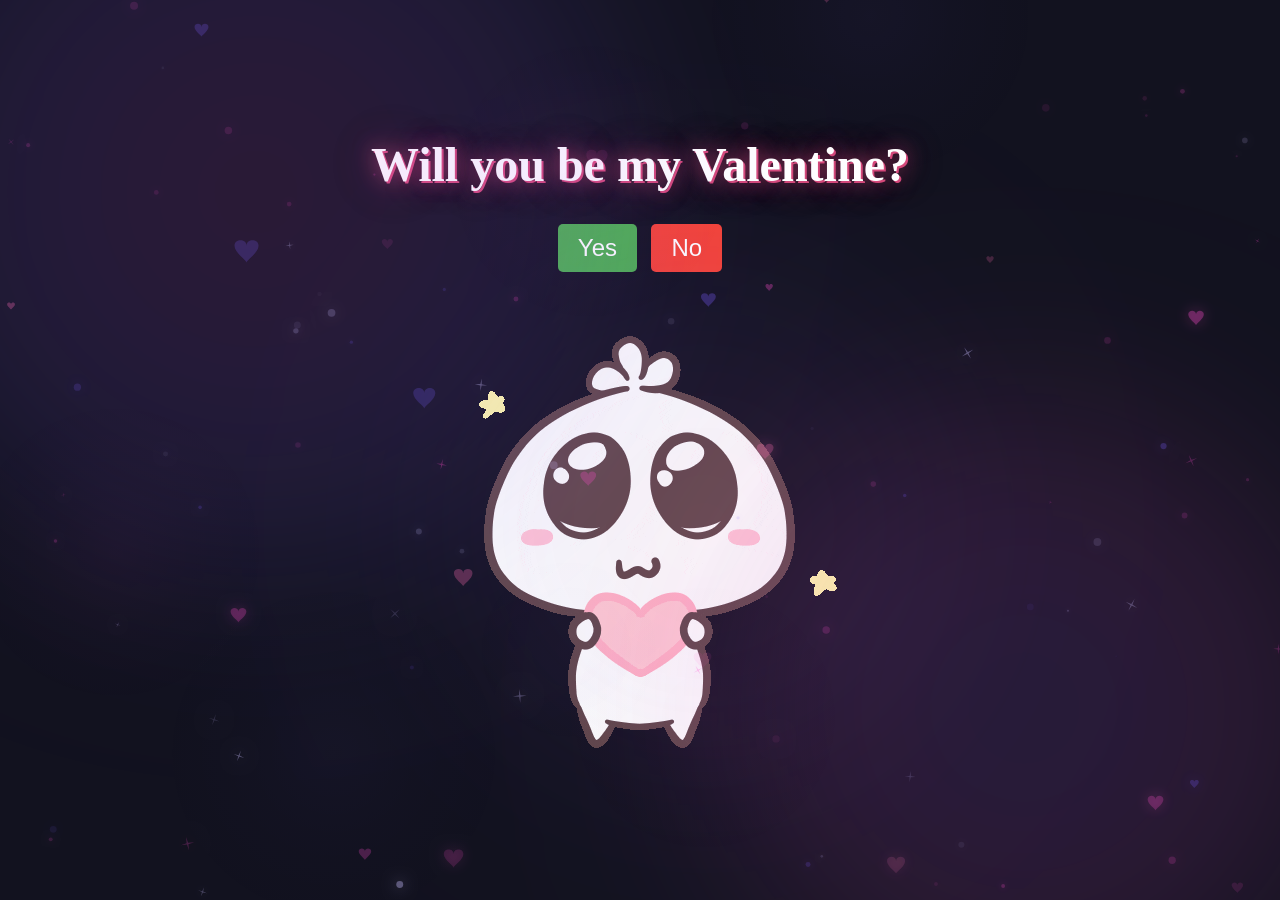
<file: index.html>
<!doctype html>
<html lang="en">
  <head>
    <meta charset="UTF-8" />
    <meta name="viewport" content="width=device-width, initial-scale=1.0" />
    <title>Will You Be My Valentine?</title>
    <link rel="stylesheet" href="styles.css" />
  </head>
  <body>
    <iframe
      src="background.html"
      style="
        position: fixed;
        top: 0;
        left: 0;
        width: 100%;
        height: 100%;
        border: none;
        pointer-events: none;
        z-index: 0;
      "
    ></iframe>
    <div class="container">
      <h1>Will you be my Valentine?</h1>
      <div class="buttons">
        <button class="yes-button" onclick="handleYesClick()">Yes</button>
        <button class="no-button" onclick="handleNoClick()">No</button>
      </div>
      <div class="gif_container">
        <img src="ask.gif" alt="Cute GIF" />
      </div>
    </div>
    <script src="script.js"></script>
  </body>
</html>
</file>
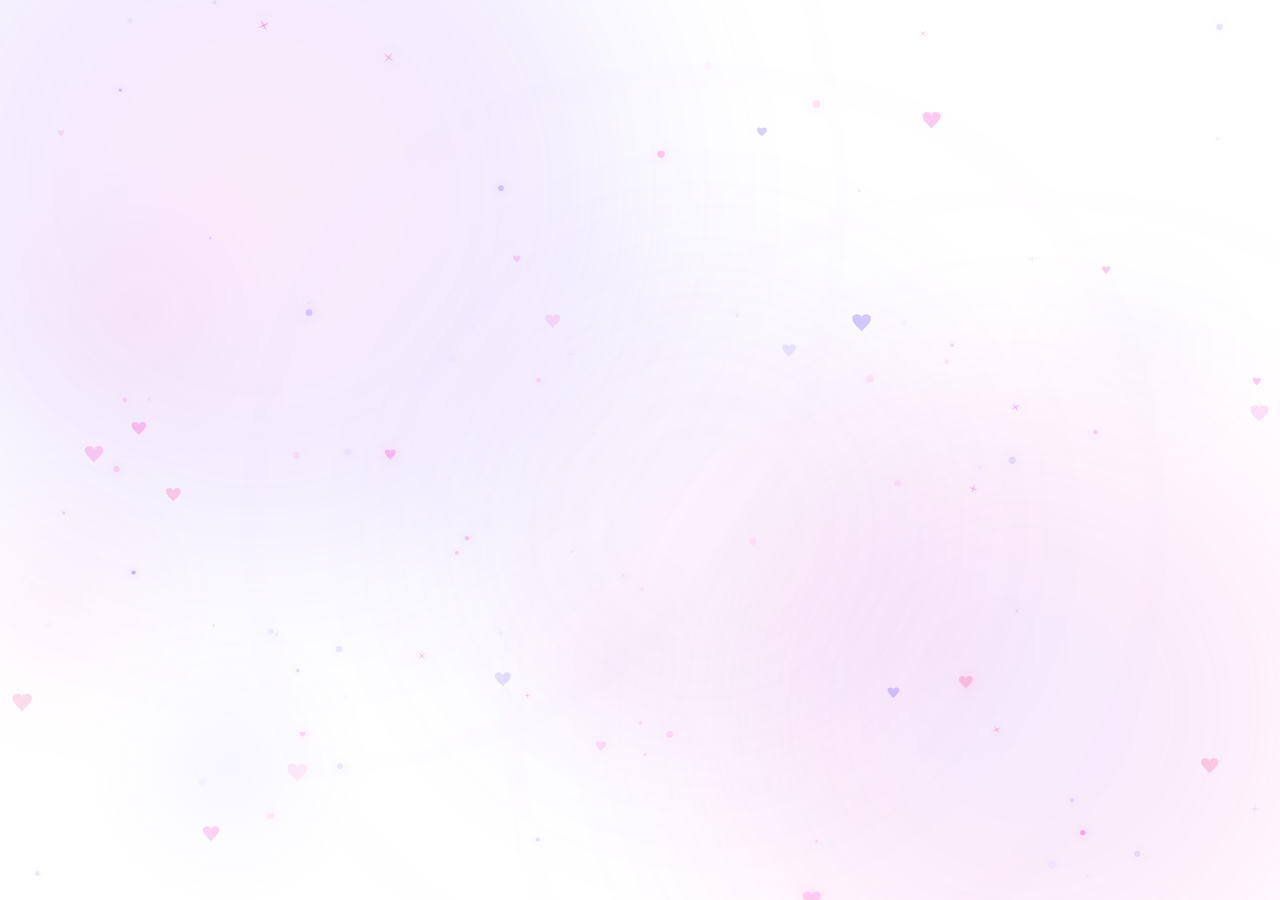
<file: background.html>
<!DOCTYPE html>
<html lang="en">
<head>
  <meta charset="UTF-8" />
  <meta name="viewport" content="width=device-width, initial-scale=1.0" />
  <title>Love Background</title>
  <style>
    * { margin: 0; padding: 0; box-sizing: border-box; }

    html, body {
      width: 100%; height: 100%;
      overflow: hidden;
      background: transparent;
    }

    canvas#love-bg-canvas {
      position: fixed;
      top: 0; left: 0;
      width: 100%; height: 100%;
      pointer-events: none;
      z-index: 0;
    }

    /* ── Aurora Blobs ── */
    .aurora-blob {
      position: fixed;
      pointer-events: none;
      border-radius: 50%;
      filter: blur(90px);
      mix-blend-mode: screen;
    }
    .aurora-blob-1 {
      width: 60vw; height: 60vw;
      background: radial-gradient(circle, #ff4ecd 0%, #7a5cff 60%, transparent 100%);
      top: -15vw; left: -10vw;
      opacity: 0.12;
      animation: auroraA 18s ease-in-out infinite;
    }
    .aurora-blob-2 {
      width: 50vw; height: 50vw;
      background: radial-gradient(circle, #7a5cff 0%, #ff4ecd 50%, transparent 100%);
      bottom: -10vw; right: -5vw;
      opacity: 0.12;
      animation: auroraB 22s ease-in-out infinite;
    }
    .aurora-blob-3 {
      width: 40vw; height: 40vw;
      background: radial-gradient(circle, #ff6eb5 0%, #5c3aff 70%, transparent 100%);
      top: 30%; left: 35%;
      opacity: 0.07;
      animation: auroraA 28s ease-in-out infinite reverse;
    }

    @keyframes auroraA {
      0%   { transform: translate(0%,   0%)   rotate(0deg)    scale(1);    }
      25%  { transform: translate(3%,  -2%)   rotate(1deg)    scale(1.02); }
      50%  { transform: translate(-2%,  3%)   rotate(-1deg)   scale(0.98); }
      75%  { transform: translate(2%,   1%)   rotate(0.5deg)  scale(1.01); }
      100% { transform: translate(0%,   0%)   rotate(0deg)    scale(1);    }
    }
    @keyframes auroraB {
      0%   { transform: translate(0%,  0%)    rotate(0deg)  scale(1);    }
      33%  { transform: translate(-4%, 2%)    rotate(-2deg) scale(1.03); }
      66%  { transform: translate(3%, -3%)    rotate(1deg)  scale(0.97); }
      100% { transform: translate(0%,  0%)    rotate(0deg)  scale(1);    }
    }
  </style>
</head>
<body>

  <!-- Aurora blobs (CSS layer) -->
  <div class="aurora-blob aurora-blob-1"></div>
  <div class="aurora-blob aurora-blob-2"></div>
  <div class="aurora-blob aurora-blob-3"></div>

  <!-- Canvas layer -->
  <canvas id="love-bg-canvas"></canvas>

  <script>
  (function () {
    const canvas = document.getElementById('love-bg-canvas');
    const ctx    = canvas.getContext('2d');

    let W, H;
    function resize() {
      W = canvas.width  = window.innerWidth;
      H = canvas.height = window.innerHeight;
    }
    resize();
    window.addEventListener('resize', () => { resize(); initAll(); });

    /* ── Palette ── */
    const PINK   = 'rgba(255,78,205,';
    const PURPLE = 'rgba(122,92,255,';
    const ROSE   = 'rgba(255,110,181,';
    const LAVNDR = 'rgba(201,190,255,';

    /* ════════════════════════════════
       1. FLOATING HEARTS
    ════════════════════════════════ */
    const HEART_COUNT = 28;
    let hearts = [];

    function heartPath(x, y, size) {
      ctx.beginPath();
      ctx.moveTo(x, y + size * 0.3);
      ctx.bezierCurveTo(x, y, x - size * 0.5, y, x - size * 0.5, y + size * 0.3);
      ctx.bezierCurveTo(x - size * 0.5, y + size * 0.6, x, y + size * 0.9, x, y + size);
      ctx.bezierCurveTo(x, y + size * 0.9, x + size * 0.5, y + size * 0.6, x + size * 0.5, y + size * 0.3);
      ctx.bezierCurveTo(x + size * 0.5, y, x, y, x, y + size * 0.3);
      ctx.closePath();
    }

    function mkHeart(scatter) {
      const size = 6 + Math.random() * 18;
      return {
        x:           Math.random() * W,
        y:           scatter ? Math.random() * H * 1.2 : H + size * 2,
        size,
        alpha:       0.08 + Math.random() * 0.25,
        speed:       0.25 + Math.random() * 0.55,
        drift:       (Math.random() - 0.5) * 0.35,
        wobble:      Math.random() * Math.PI * 2,
        wobbleSpeed: 0.008 + Math.random() * 0.015,
        pulse:       Math.random() * Math.PI * 2,
        pulseSpeed:  0.02 + Math.random() * 0.02,
        color:       Math.random() < 0.6 ? PINK : (Math.random() < 0.5 ? PURPLE : ROSE),
        glow:        Math.random() < 0.3,
      };
    }

    function initHearts() {
      hearts = Array.from({ length: HEART_COUNT }, () => mkHeart(true));
    }

    function updateHearts() {
      for (let h of hearts) {
        h.y      -= h.speed;
        h.x      += h.drift + Math.sin(h.wobble) * 0.4;
        h.wobble += h.wobbleSpeed;
        h.pulse  += h.pulseSpeed;

        const scale    = 1 + Math.sin(h.pulse) * 0.08;
        const drawSize = h.size * scale;

        ctx.save();
        if (h.glow) { ctx.shadowColor = h.color + '0.8)'; ctx.shadowBlur = 14; }
        ctx.fillStyle = h.color + h.alpha + ')';
        heartPath(h.x, h.y - drawSize, drawSize);
        ctx.fill();
        ctx.restore();

        if (h.y < -h.size * 3) Object.assign(h, mkHeart(false));
      }
    }

    /* ════════════════════════════════
       2. FIREFLY PARTICLES
    ════════════════════════════════ */
    const PARTICLE_COUNT = 55;
    let particles = [];

    function mkParticle(scatter) {
      return {
        x:           Math.random() * W,
        y:           scatter ? Math.random() * H : H + 10,
        r:           1 + Math.random() * 3,
        alpha:       0.15 + Math.random() * 0.5,
        vx:          (Math.random() - 0.5) * 0.5,
        vy:          -(0.2 + Math.random() * 0.6),
        life:        0,
        maxLife:     180 + Math.random() * 200,
        color:       Math.random() < 0.5 ? PINK : (Math.random() < 0.5 ? PURPLE : LAVNDR),
        twinkle:     Math.random() * Math.PI * 2,
        twinkleSpd:  0.03 + Math.random() * 0.05,
      };
    }

    function initParticles() {
      particles = Array.from({ length: PARTICLE_COUNT }, () => mkParticle(true));
    }

    function updateParticles() {
      for (let i = 0; i < particles.length; i++) {
        const p = particles[i];
        p.x += p.vx + Math.sin(p.twinkle) * 0.15;
        p.y += p.vy;
        p.life++;
        p.twinkle += p.twinkleSpd;

        const t      = p.life / p.maxLife;
        const fade   = t < 0.1 ? t / 0.1 : t > 0.8 ? 1 - (t - 0.8) / 0.2 : 1;
        const a      = p.alpha * fade * (0.7 + Math.sin(p.twinkle) * 0.3);

        ctx.save();
        ctx.shadowColor = p.color + '0.9)';
        ctx.shadowBlur  = p.r * 4;
        ctx.beginPath();
        ctx.arc(p.x, p.y, p.r, 0, Math.PI * 2);
        ctx.fillStyle = p.color + a + ')';
        ctx.fill();
        ctx.restore();

        if (p.life >= p.maxLife || p.y < -10) particles[i] = mkParticle(false);
      }
    }

    /* ════════════════════════════════
       3. 4-POINT SPARKLE STARS
    ════════════════════════════════ */
    const SPARKLE_COUNT = 20;
    let sparkles = [];

    function mkSparkle(scatter) {
      return {
        x:        Math.random() * W,
        y:        scatter ? Math.random() * H : H + 20,
        size:     2 + Math.random() * 5,
        alpha:    0,
        maxAlpha: 0.2 + Math.random() * 0.5,
        phase:    'in',
        speed:    0.01 + Math.random() * 0.02,
        vy:       -(0.15 + Math.random() * 0.3),
        color:    Math.random() < 0.5 ? PINK : LAVNDR,
        rot:      Math.random() * Math.PI,
        rotSpd:   (Math.random() - 0.5) * 0.03,
        holdT:    0,
      };
    }

    function drawSparkle(s) {
      ctx.save();
      ctx.translate(s.x, s.y);
      ctx.rotate(s.rot);
      ctx.shadowColor = s.color + '0.8)';
      ctx.shadowBlur  = s.size * 3;
      ctx.fillStyle   = s.color + s.alpha + ')';
      ctx.beginPath();
      for (let i = 0; i < 4; i++) {
        const a = (i / 4) * Math.PI * 2;
        ctx.lineTo(Math.cos(a) * s.size, Math.sin(a) * s.size);
        const m = a + Math.PI / 4;
        ctx.lineTo(Math.cos(m) * s.size * 0.15, Math.sin(m) * s.size * 0.15);
      }
      ctx.closePath();
      ctx.fill();
      ctx.restore();
    }

    function initSparkles() {
      sparkles = Array.from({ length: SPARKLE_COUNT }, () => mkSparkle(true));
    }

    function updateSparkles() {
      for (let i = 0; i < sparkles.length; i++) {
        const s = sparkles[i];
        s.y   += s.vy;
        s.rot += s.rotSpd;

        if (s.phase === 'in') {
          s.alpha += s.speed;
          if (s.alpha >= s.maxAlpha) { s.alpha = s.maxAlpha; s.phase = 'hold'; s.holdT = 40 + Math.random() * 60; }
        } else if (s.phase === 'hold') {
          if (--s.holdT <= 0) s.phase = 'out';
        } else {
          s.alpha -= s.speed;
          if (s.alpha <= 0 || s.y < -20) { sparkles[i] = mkSparkle(false); continue; }
        }
        drawSparkle(s);
      }
    }

    /* ════════════════════════════════
       4. SOFT GLOW ORBS
    ════════════════════════════════ */
    const ORB_COUNT = 6;
    let orbs = [];

    function mkOrb() {
      return {
        x:          Math.random() * W,
        y:          Math.random() * H,
        r:          60 + Math.random() * 120,
        alpha:      0.02 + Math.random() * 0.05,
        vx:         (Math.random() - 0.5) * 0.18,
        vy:         (Math.random() - 0.5) * 0.18,
        color:      Math.random() < 0.5 ? PINK : PURPLE,
        pulse:      Math.random() * Math.PI * 2,
        pulseSpd:   0.004 + Math.random() * 0.006,
      };
    }

    function initOrbs() {
      orbs = Array.from({ length: ORB_COUNT }, mkOrb);
    }

    function updateOrbs() {
      for (const o of orbs) {
        o.x += o.vx;
        o.y += o.vy;
        o.pulse += o.pulseSpd;

        if (o.x < -o.r)   o.x = W + o.r;
        if (o.x > W + o.r) o.x = -o.r;
        if (o.y < -o.r)   o.y = H + o.r;
        if (o.y > H + o.r) o.y = -o.r;

        const a    = o.alpha * (0.85 + Math.sin(o.pulse) * 0.15);
        const grad = ctx.createRadialGradient(o.x, o.y, 0, o.x, o.y, o.r);
        grad.addColorStop(0,   o.color + a + ')');
        grad.addColorStop(0.5, o.color + (a * 0.4) + ')');
        grad.addColorStop(1,   o.color + '0)');

        ctx.beginPath();
        ctx.arc(o.x, o.y, o.r, 0, Math.PI * 2);
        ctx.fillStyle = grad;
        ctx.fill();
      }
    }

    /* ════════════════════════════════
       5. GLOWING BEZIER LOVE LINES
    ════════════════════════════════ */
    let lineTimer = 0;
    let activeLine = null;

    function spawnLine() {
      const x1 = Math.random() * W;
      const y1 = H * 0.3 + Math.random() * H * 0.5;
      const x2 = x1 + (Math.random() - 0.5) * 300;
      const y2 = y1 - 80 - Math.random() * 150;
      activeLine = {
        x1, y1, x2, y2,
        progress: 0,
        alpha:    0,
        phase:    'in',
        holdT:    0,
        color:    Math.random() < 0.5 ? PINK : PURPLE,
        cp: {
          x: (x1 + x2) / 2 + (Math.random() - 0.5) * 100,
          y: Math.min(y1, y2) - 60 - Math.random() * 80,
        },
      };
    }

    function updateLines() {
      lineTimer++;
      if (lineTimer > 200 && !activeLine) { lineTimer = 0; spawnLine(); }
      if (!activeLine) return;

      const l = activeLine;
      if (l.phase === 'in') {
        l.alpha    += 0.015;
        l.progress += 0.018;
        if (l.progress >= 1) { l.progress = 1; l.phase = 'hold'; l.holdT = 60; }
      } else if (l.phase === 'hold') {
        if (--l.holdT <= 0) l.phase = 'out';
      } else {
        l.alpha -= 0.012;
        if (l.alpha <= 0) { activeLine = null; return; }
      }

      const steps = Math.floor(l.progress * 40);
      ctx.save();
      ctx.strokeStyle = l.color + Math.min(l.alpha, 0.25) + ')';
      ctx.lineWidth   = 1;
      ctx.shadowColor = l.color + '0.6)';
      ctx.shadowBlur  = 6;
      ctx.beginPath();
      for (let i = 0; i <= steps; i++) {
        const t  = i / 40;
        const bx = (1-t)*(1-t)*l.x1 + 2*(1-t)*t*l.cp.x + t*t*l.x2;
        const by = (1-t)*(1-t)*l.y1 + 2*(1-t)*t*l.cp.y + t*t*l.y2;
        i === 0 ? ctx.moveTo(bx, by) : ctx.lineTo(bx, by);
      }
      ctx.stroke();
      ctx.restore();
    }

    /* ── Main Loop ── */
    function initAll() {
      initHearts();
      initParticles();
      initSparkles();
      initOrbs();
    }
    initAll();

    function loop() {
      ctx.clearRect(0, 0, W, H);
      updateOrbs();
      updateLines();
      updateParticles();
      updateSparkles();
      updateHearts();
      requestAnimationFrame(loop);
    }
    loop();
  })();
  </script>
</body>
</html>
</file>
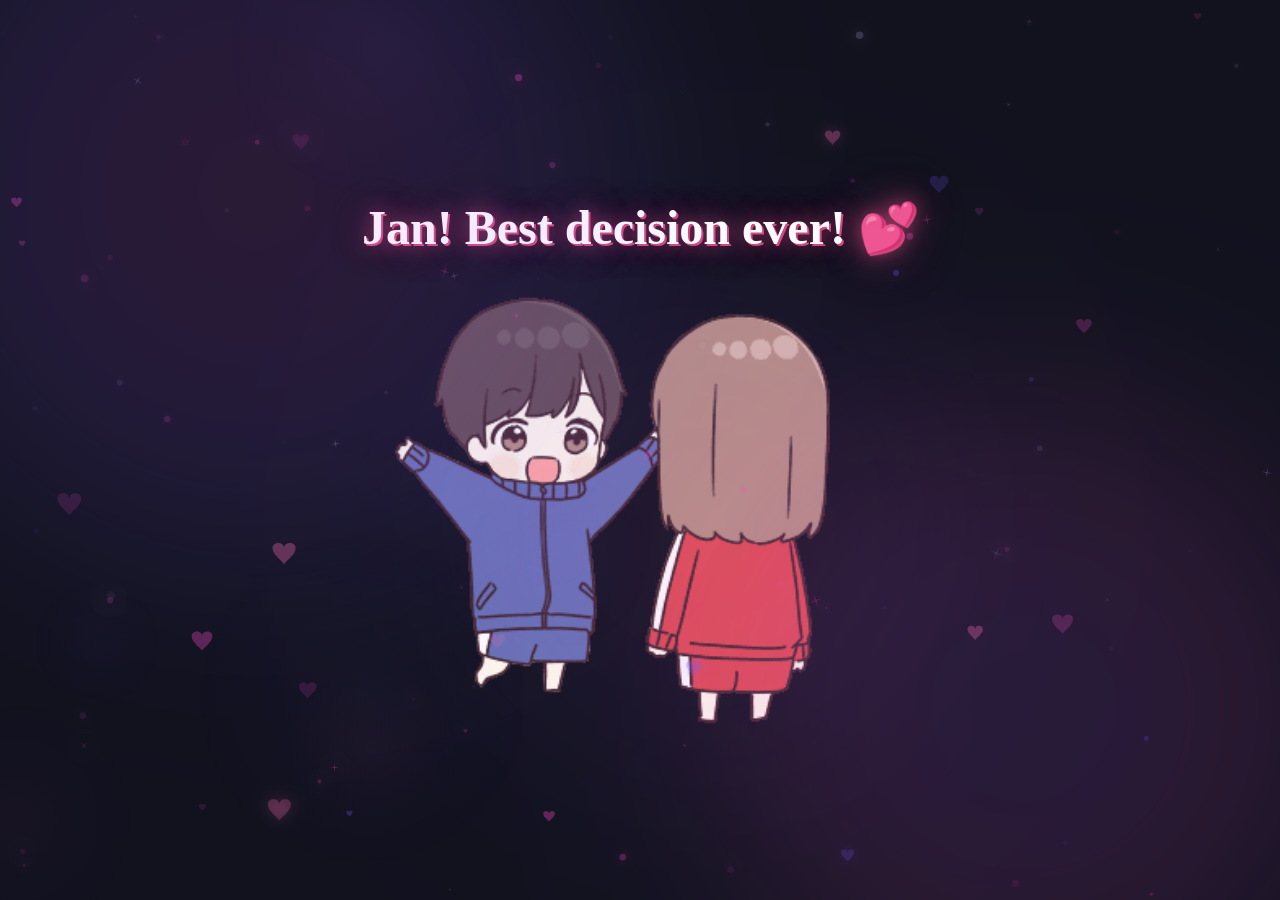
<file: yes_page.html>
<!doctype html>
<html lang="en">
  <head>
    <meta charset="UTF-8" />
    <meta name="viewport" content="width=device-width, initial-scale=1.0" />
    <title>Jan! Best decision ever! 💕</title>
    <link rel="stylesheet" href="./yes_style.css" />
  </head>
  <body>
    <iframe
      src="background.html"
      style="
        position: fixed;
        top: 0;
        left: 0;
        width: 100%;
        height: 100%;
        border: none;
        pointer-events: none;
        z-index: 0;
      "
    ></iframe>
    <div class="container">
      <h1>Jan! Best decision ever! 💕</h1>
      <div class="gif_container">
        <img src="yes.gif" />
      </div>
    </div>
  </body>
</html>
</file>
<file: styles.css>
body {
  display: flex;
  justify-content: center;
  align-items: center;
  height: 100vh;
  margin: 0;
  background: #12121f;
  font-family: 'Arial', sans-serif;
  flex-direction: column;
}

.container {
  text-align: center;
}



@import url('https://fonts.googleapis.com/css2?family=Dancing+Script:wght@700&display=swap');

h1 {
  font-family: 'Dancing Script', cursive;
  font-size: clamp(2rem, 5.5vw, 3rem);
  font-weight: 700;
  color: #fff;
  text-shadow:
    2px 2px 0px #d4487a,
    0 0 20px rgba(212, 72, 122, 0.7),
    0 0 40px rgba(212, 72, 122, 0.4),
    0 0 70px rgba(212, 72, 122, 0.2);
  text-align: center;
  animation: scriptPulse 2.8s ease-in-out infinite;
}

@keyframes scriptPulse {

  0%,
  100% {
    text-shadow:
      2px 2px 0px #d4487a,
      0 0 20px rgba(212, 72, 122, 0.7),
      0 0 40px rgba(212, 72, 122, 0.4),
      0 0 70px rgba(212, 72, 122, 0.2);
  }

  50% {
    text-shadow:
      2px 2px 0px #d4487a,
      0 0 30px rgba(212, 72, 122, 1),
      0 0 60px rgba(212, 72, 122, 0.7),
      0 0 100px rgba(212, 72, 122, 0.4);
  }
}

.buttons {
  margin-top: 20px;
}

.yes-button {
  font-size: 1.5em;
  padding: 10px 20px;
  margin-right: 10px;
  background-color: #4caf50;
  color: white;
  border: none;
  border-radius: 5px;
  cursor: pointer;
}

.no-button {
  font-size: 1.5em;
  padding: 10px 20px;
  background-color: #f44336;
  color: white;
  border: none;
  border-radius: 5px;
  cursor: pointer;
}

.gif_container img {
  max-width: 100%;
  height: auto;
  border-radius: 10px;
  margin-top: 20px;
}
</file>
<file: yes_style.css>
body {
    display: flex;
    justify-content: center;
    align-items: center;
    height: 100vh;
    margin: 0;
    background: #12121f;
    font-family: 'Arial', sans-serif;
}

.container {
    text-align: center;
}


.gif_container img {
    width: 100%;
    max-width: 500px;
    height: auto;
}

@import url('https://fonts.googleapis.com/css2?family=Dancing+Script:wght@700&display=swap');

h1 {
    font-family: 'Dancing Script', cursive;
    font-size: clamp(2rem, 5.5vw, 3rem);
    font-weight: 700;
    color: #fff;
    text-shadow:
        2px 2px 0px #d4487a,
        0 0 20px rgba(212, 72, 122, 0.7),
        0 0 40px rgba(212, 72, 122, 0.4),
        0 0 70px rgba(212, 72, 122, 0.2);
    text-align: center;
    animation: scriptPulse 2.8s ease-in-out infinite;
}

@keyframes scriptPulse {

    0%,
    100% {
        text-shadow:
            2px 2px 0px #d4487a,
            0 0 20px rgba(212, 72, 122, 0.7),
            0 0 40px rgba(212, 72, 122, 0.4),
            0 0 70px rgba(212, 72, 122, 0.2);
    }

    50% {
        text-shadow:
            2px 2px 0px #d4487a,
            0 0 30px rgba(212, 72, 122, 1),
            0 0 60px rgba(212, 72, 122, 0.7),
            0 0 100px rgba(212, 72, 122, 0.4);
    }
}
</file>
